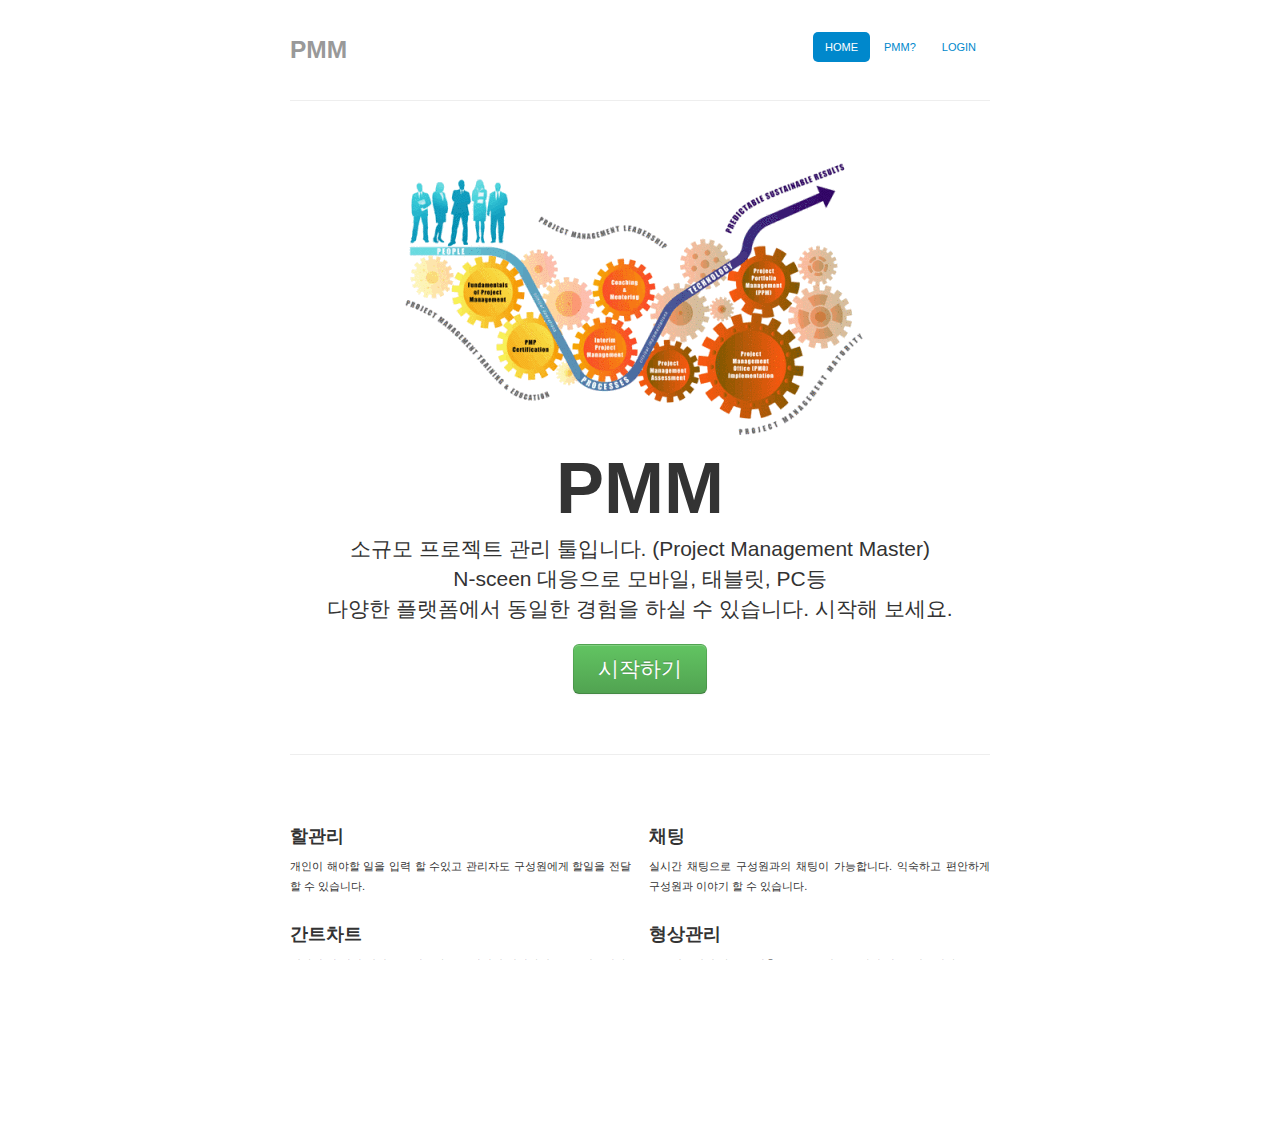
<file: index.html>
<!doctype html>
<html lang="ko">
	<head>
	    <meta charset="UTF-8">
	    <title>PMM :: Project Management Master</title>
	    <meta name="description" content="Nscreen PM tools">
	    <meta name="author" content="DK-PMM">
		<meta name="viewport" content="width=device-width, initial-scale=1.0">
		
		<link href="./jQuery.Gantt-master/css/style.css" rel="stylesheet"/>
		<link href="./jquery.avgrund.js_v1_1/style/style.css" rel="stylesheet"/>
		<link href="./jquery.avgrund.js_v1_1/style/avgrund.css" rel="stylesheet"/>

		<link href="./bootstrap/css/bootstrap.min.css" rel="stylesheet"/>
		<link href="./bootstrap/css/bootstrap-responsive.min.css" rel="stylesheet"/>
		<link href="./css/pmm.css" rel="stylesheet"/>


	</head>
    

    <!-- HTML5 shim, for IE6-8 support of HTML5 elements -->
    <!--[if lt IE 9]>
      <script src="http://html5shim.googlecode.com/svn/trunk/html5.js"></script>
    <![endif]-->
  </head>

  <body>

    <div class="container-narrow">
      <div class="masthead">
        <ul class="nav nav-pills pull-right">
          <li class="active"><a href="#">HOME</a></li>
          <li><a href="pmm.html">PMM?</a></li>
          <li><a id="login" href="login.html">LOGIN</a></li>
        </ul>
        <h3 class="muted">PMM</h3>
      </div>

      <hr>

      <div class="jumbotron">
      	<img src="img/projectmanagement3.gif" alt="프로젝트 홍보사">
        <h1>PMM</h1>
        <p class="lead">
        	소규모 프로젝트 관리 툴입니다. (Project Management Master) <br> 
        	N-sceen 대응으로 모바일, 태블릿, PC등 <br>
        	다양한 플랫폼에서 동일한 경험을 하실 수 있습니다. 시작해 보세요.
        </p>
        <a class="btn btn-large btn-success" href="#">시작하기</a>
      </div>

      <hr>

      <div class="row-fluid marketing">
        <div class="span6">
          <h4>할관리</h4>
          <p>개인이 해야할 일을 입력 할 수있고 관리자도 구성원에게 할일을 전달 할 수 있습니다.</p>

          <h4>간트차트</h4>
          <p>해야할 장,단기 계획들을 간트차트로 한번에 편안하게 볼 수 있습니다.</p>

        </div>

        <div class="span6">
          <h4>채팅</h4>
          <p>실시간 채팅으로 구성원과의 채팅이 가능합니다. 익숙하고 편안하게 구성원과 이야기 할 수 있습니다.</p>

          <h4>형상관리</h4>
          <p>프로젝트에서 나오는 산출들을 효율적으로 관리 할 수 있습니다.</p>
        </div>
      </div>

      <hr>

      <div class="footer">
        <p>&copy; DK-PMM Company 2012</p>
      </div>

    </div> <!-- /container -->

    <!-- Le javascript
    ================================================== -->
    <!-- Placed at the end of the document so the pages load faster -->
	<script src="./js/jquery-1.8.2.min.js"></script>
	<script src="./bootstrap/js/bootstrap.min.js"></script>
	<script src="./jQuery.Gantt-master/js/jquery.fn.gantt.min.js"></script>
	<script src="./jquery.avgrund.js_v1_1/js/jquery.avgrund.js"></script>
	<script src="./js/pmm.js"></script>
  </body>
</html>
</file>
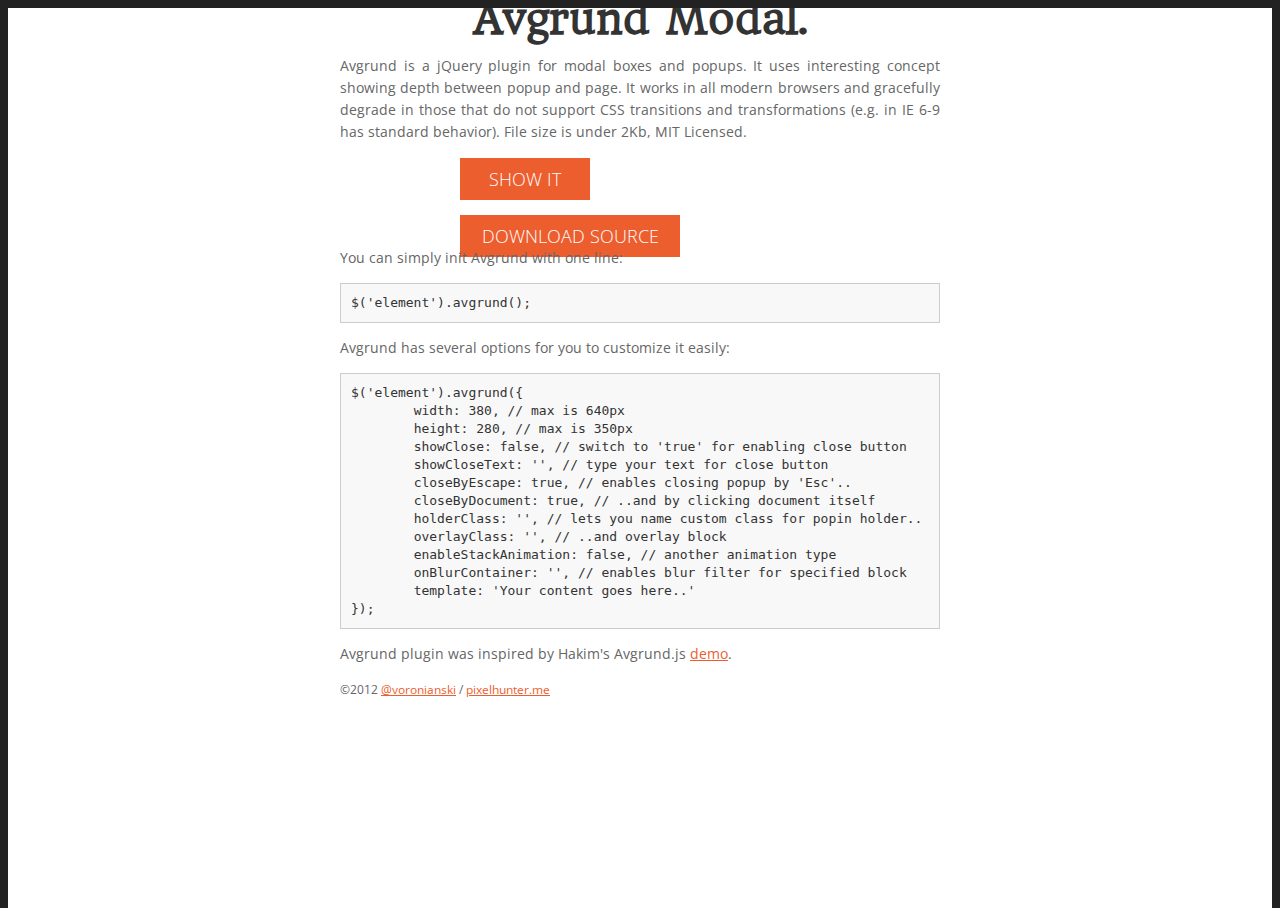
<file: jquery.avgrund.js_v1_1/index.html>
<!doctype html>
<html>
<head>
	<meta charset="utf-8">
	<meta name="author" content="Dmitri Voronianski">
	<title>jQuery plugin for Avgrund concept popin</title>
	<link href='http://fonts.googleapis.com/css?family=Headland+One|Open+Sans:400,300&subset=latin,cyrillic' rel='stylesheet' type='text/css'>
	<link rel="stylesheet" href="http://labs.voronianski.com/media/style/reset.css">
	<link rel="stylesheet" href="./style/style.css">
	<link rel="stylesheet" href="./style/avgrund.css">

	<!--[if lt IE 9]>
		<script src="//html5shim.googlecode.com/svn/trunk/html5.js"></script>
	<![endif]-->
</head>
<body>
	<div class="container">
		<h1>Avgrund Modal.</h1>
		<p>Avgrund is a jQuery plugin for modal boxes and popups. It uses interesting concept showing depth between popup and page. It works in all modern browsers and gracefully degrade in those that do not support CSS transitions and transformations (e.g. in IE 6-9 has standard behavior). File size is under 2Kb, MIT Licensed.</p>

		<div class="buttons">
			<a href="#" id="show" class="button left">Show it</a>
			<a href="/jquery.avgrund.js_v1_0.zip" class="button download left">Download source</a>
		</div>
		
		<p class="clear">You can simply init Avgrund with one line:</p>
		<pre>$('element').avgrund();</pre>

		<p>Avgrund has several options for you to customize it easily:</p>
		<pre>$('element').avgrund({			
	width: 380, // max is 640px
	height: 280, // max is 350px
	showClose: false, // switch to 'true' for enabling close button 
	showCloseText: '', // type your text for close button
	closeByEscape: true, // enables closing popup by 'Esc'..
	closeByDocument: true, // ..and by clicking document itself
	holderClass: '', // lets you name custom class for popin holder..
	overlayClass: '', // ..and overlay block
	enableStackAnimation: false, // another animation type
	onBlurContainer: '', // enables blur filter for specified block 
	template: 'Your content goes here..'
});</pre>
		<p>Avgrund plugin was inspired by Hakim's Avgrund.js <a href="https://github.com/hakimel/avgrund/" target="_blank">demo</a>.</p>

		<div class="socials">
			<div class="right">
				<span>&copy;2012</span>
				<a href="http://twitter.com/voronianski/" target="blank">@voronianski</a> /
				<a href="http://pixelhunter.me/" target="blank">pixelhunter.me</a> 
			</div>
		</div>
	</div>

	<script src="https://ajax.googleapis.com/ajax/libs/jquery/1.7.2/jquery.min.js"></script>
	<script src="./js/jquery.avgrund.js"></script>
	<script>
	$(function() {
		$('#show').avgrund({
			height: 200,
			holderClass: 'custom',
			showClose: true,
			showCloseText: 'Close',
			enableStackAnimation: true,
			onBlurContainer: '.container',
			template: '<p>So implement your design and place content here! If you want to close modal, please hit "Esc", somewhere on the screen or use special button. Enjoy!</p>' +
			'<div>' +
			'<a href="http://github.com/voronianski/jquery.avgrund.js" target="_blank" class="github">Avgrund on Github</a>' +
			'<a href="http://twitter.com/voronianski" target="_blank" class="twitter">Twitter</a>' +
			'<a href="http://dribbble.com/voronianski" target="_blank" class="dribble">Dribbble</a>' +				
			'</div>'
		});
	});
	</script>
</body>
</html>
</file>
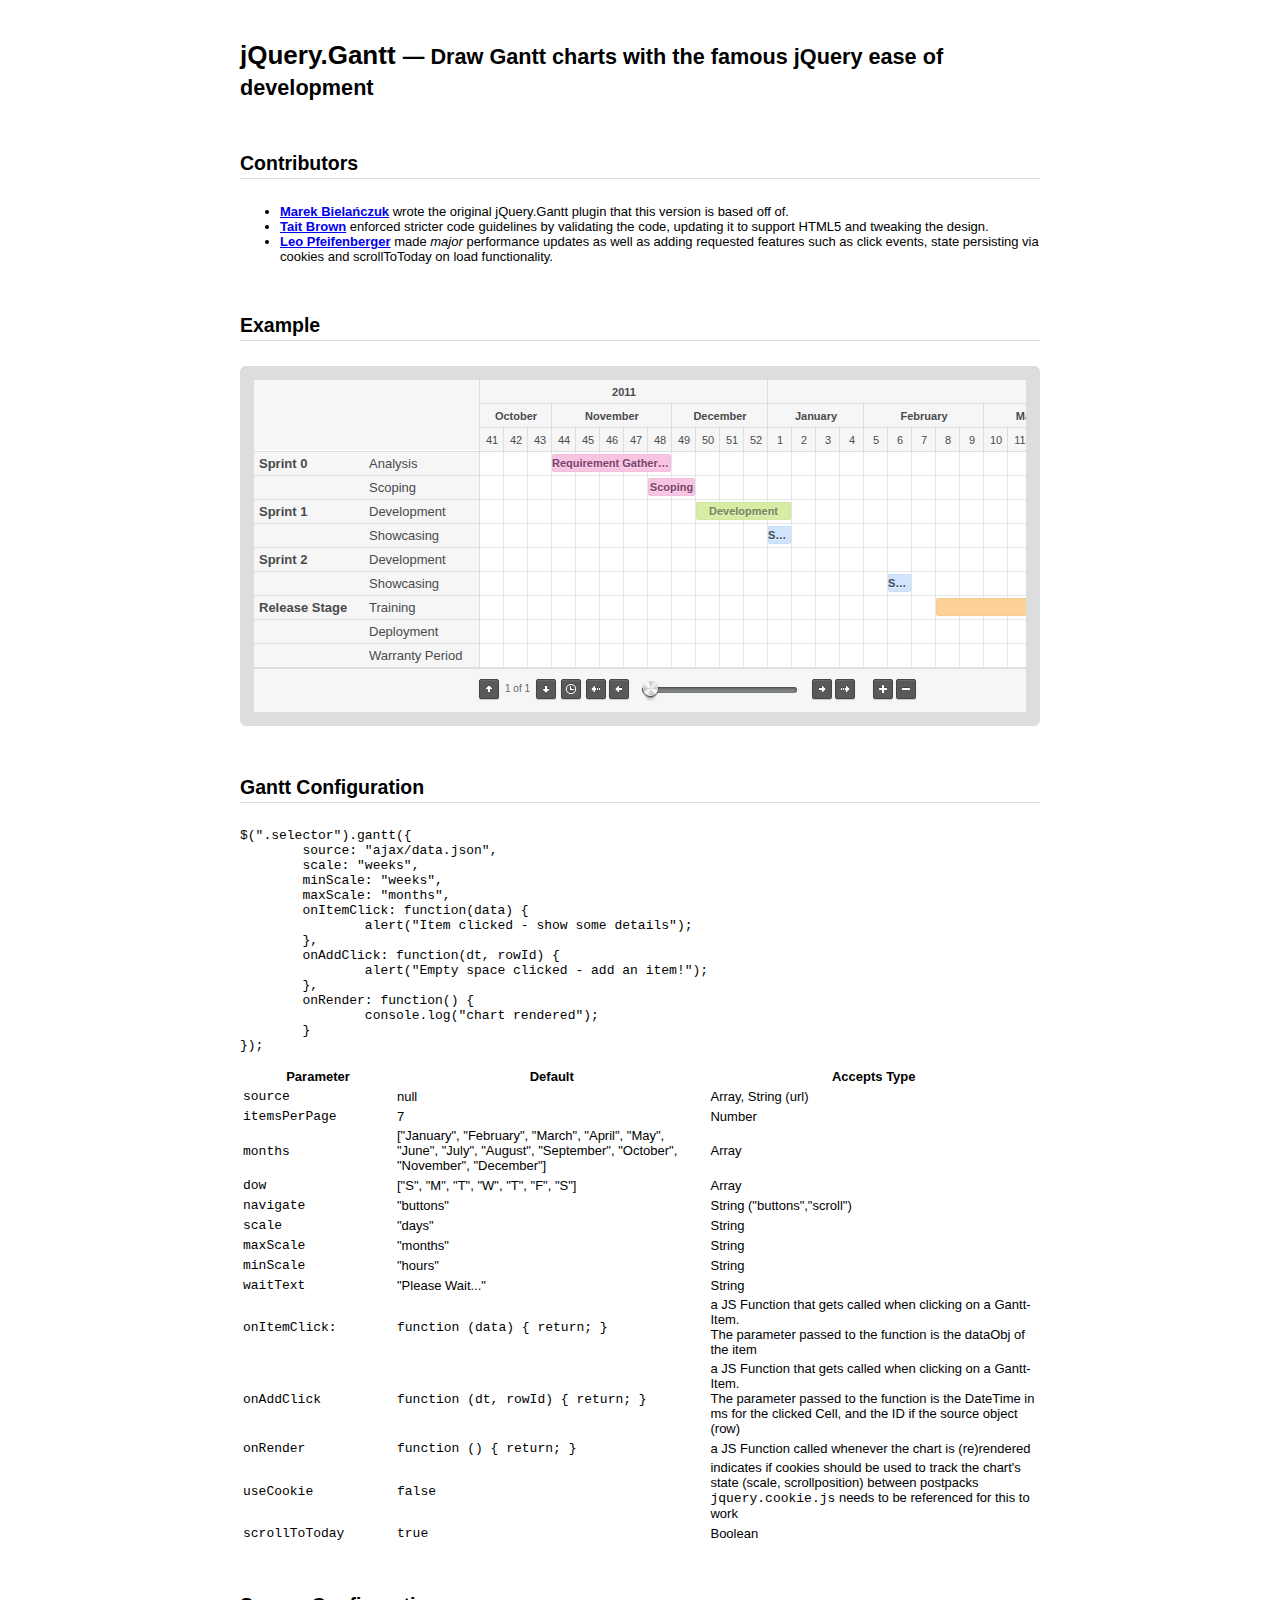
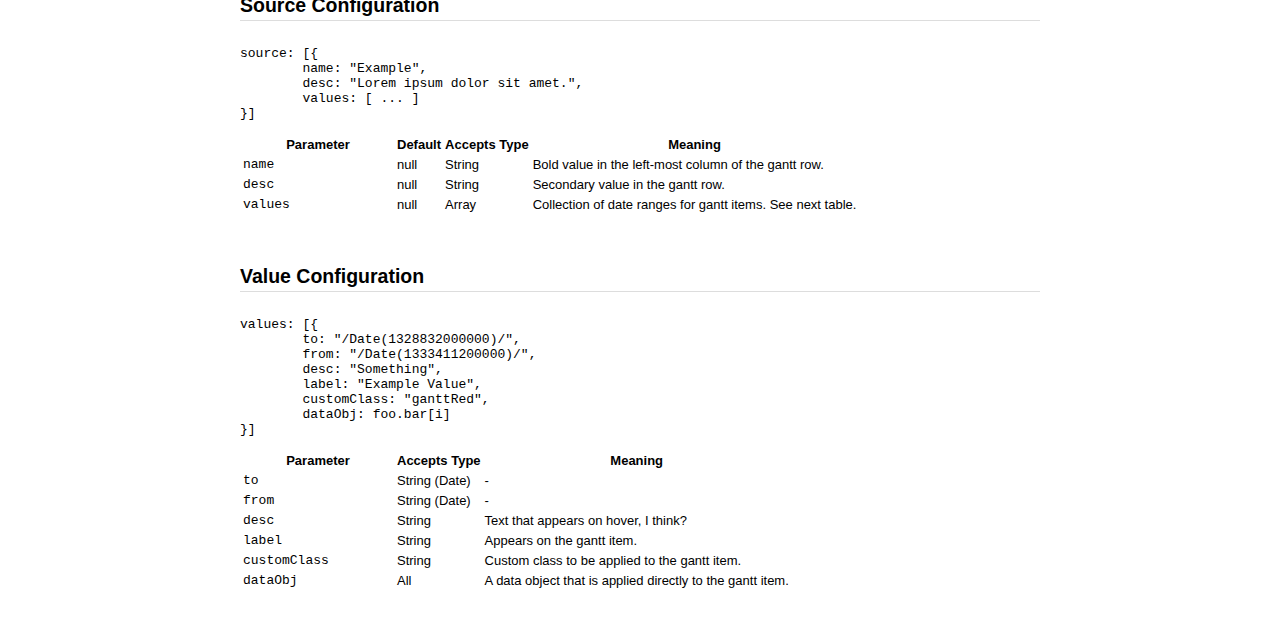
<file: jQuery.Gantt-master/index.html>
﻿<!doctype html>
<html lang="en-au">
    <head>
        <title>jQuery.Gantt</title>
		<meta charset="utf-8">
		<meta http-equiv="X-UA-Compatible" content="IE=Edge;chrome=1" >
        <link rel="stylesheet" href="css/style.css" />
        <link rel="stylesheet" href="http://twitter.github.com/bootstrap/assets/css/bootstrap.css" />
        <link rel="stylesheet" href="http://taitems.github.com/UX-Lab/core/css/prettify.css" />
		<style type="text/css">
			body {
				font-family: Helvetica, Arial, sans-serif;
				font-size: 13px;
				padding: 0 0 50px 0;
			}
			.contain {
				width: 800px;
				margin: 0 auto;
			}
			h1 {
				margin: 40px 0 20px 0;
			}
			h2 {
				font-size: 1.5em;
				padding-bottom: 3px;
				border-bottom: 1px solid #DDD;
				margin-top: 50px;
				margin-bottom: 25px;
			}
			table th:first-child {
				width: 150px;
			}
		</style>
    </head>
    <body>

		<div class="contain">

			<h1>
				jQuery.Gantt
				<small>&mdash; Draw Gantt charts with the famous jQuery ease of development</small>
			</h1>

			<h2>Contributors</h2>
			<ul>
				<li>
					<strong><a href="http://mbielanczuk.com/" target="_blank">Marek Bielańczuk</a></strong> wrote the original jQuery.Gantt plugin that this version is based off of.
				</li>
				<li>
					<strong><a href="http://taitbrown.com/" target="_blank">Tait Brown</a></strong> enforced stricter code guidelines by validating the code, updating it to support HTML5 and tweaking the design.
				</li>
				<li>
					<strong><a href="mailto:leo.pfeifenberger@googlemail.com" target="_blank">Leo Pfeifenberger</a></strong> made <em>major</em> performance updates as well as adding requested features such as click events, state persisting via cookies and scrollToToday on load functionality.
				</li>
			</ul>

	    	<h2>
	    		Example
	    	</h2>
				
			<div class="gantt"></div>



			<h2>
				Gantt Configuration
			</h2>


<pre class="prettyprint">
$(".selector").gantt({
	source: "ajax/data.json",
	scale: "weeks",
	minScale: "weeks",
	maxScale: "months",
	onItemClick: function(data) {
		alert("Item clicked - show some details");
	},
	onAddClick: function(dt, rowId) {
		alert("Empty space clicked - add an item!");
	},
	onRender: function() {
		console.log("chart rendered");
	}
});
</pre>

			<table class="table table-striped">
				<thead>
					<tr>
						<th>
							Parameter
						</th>
						<th>
							Default
						</th>
						<th>
							Accepts Type
						</th>
					</tr>
				</thead>
				<tbody>
					<tr>
						<td>
							<code>source</code>
						</td>
						<td>
							null
						</td>
						<td>
							Array, String (url)
						</td>
					</tr>
					<tr>
						<td>
							<code>itemsPerPage</code>
						</td>
						<td>
							7
						</td>
						<td>
							Number
						</td>
					</tr>
					<tr>
						<td>
							<code>months</code>
						</td>
						<td>
							["January", "February", "March", "April", "May", "June", "July", "August", "September", "October", "November", "December"]
						</td>
						<td>
							Array
						</td>
					</tr>
					<tr>
						<td>
							<code>dow</code>
						</td>
						<td>
							["S", "M", "T", "W", "T", "F", "S"]
						</td>
						<td>
							Array
						</td>
					</tr>
					<tr>
						<td>
							<code>navigate</code>
						</td>
						<td>
							"buttons"
						</td>
						<td>
							String ("buttons","scroll")
						</td>
					</tr>
					<tr>
						<td>
							<code>scale</code>
						</td>
						<td>
							"days"
						</td>
						<td>
							String
						</td>
					</tr>
					<tr>
						<td>
							<code>maxScale</code>
						</td>
						<td>
							"months"
						</td>
						<td>
							String
						</td>
					</tr>
					<tr>
						<td>
							<code>minScale</code>
						</td>
						<td>
							"hours"
						</td>
						<td>
							String
						</td>
					</tr>
					<tr>
						<td>
							<code>waitText</code>
						</td>
						<td>
							"Please Wait..."
						</td>
						<td>
							String
						</td>
					</tr>
					<tr>
						<td>
						    <code>onItemClick: </code>
                            </td>
						<td>
							<code>function (data) { return; }</code></td>
						<td>
						    a JS Function that gets called when clicking on a Gantt-Item. <br />The parameter passed to the function is the dataObj of the item</td>
					</tr>
				    <tr>
				        <td>
				            <code>onAddClick</code></td>
				        <td>
				            <code>function (dt, rowId) { return; }</code></td>
				        <td>
				            a JS Function that gets called when clicking on a Gantt-Item. <br />The parameter passed to the function is the DateTime in ms for the clicked Cell, and the ID if the source object (row)</td>
				    </tr>
				    <tr>
				        <td>
				            <code>onRender</code></td>
				        <td>
				            <code>function () { return; }</code></td>
				        <td>
				            a JS Function called whenever the chart is (re)rendered</td>
				    </tr>
                    <tr>
						<td>
							<code>useCookie</code></td>
						<td>
							<code>false</code></td>
						<td>
						    indicates if cookies should be used to track the chart's state (scale, scrollposition) between postpacks<br />
						    <code>jquery.cookie.js</code> needs to be referenced for this to work</td>
					</tr>
					<tr>
						<td>
							<code>scrollToToday</code></td>
						<td>
							<code>true</code></td>
						<td>
						    Boolean</td>
					</tr>
				</tbody>
			</table>




			<h2>
				Source Configuration
			</h2>

<pre class="prettyprint">
source: [{
	name: "Example",
	desc: "Lorem ipsum dolor sit amet.",
	values: [ ... ]
}]
</pre>

			<table class="table table-striped">
				<thead>
					<tr>
						<th>
							Parameter
						</th>
						<th>
							Default
						</th>
						<th>
							Accepts Type
						</th>
						<th>
							Meaning
						</th>
					</tr>
				</thead>
				<tbody>
					<tr>
						<td>
							<code>name</code>
						</td>
						<td>
							null
						</td>
						<td>
							String
						</td>
						<td>
							Bold value in the left-most column of the gantt row.
						</td>
					</tr>
					<tr>
						<td>
							<code>desc</code>
						</td>
						<td>
							null
						</td>
						<td>
							String
						</td>
						<td>
							Secondary value in the gantt row.
						</td>
					</tr>
					<tr>
						<td>
							<code>values</code>
						</td>
						<td>
							null
						</td>
						<td>
							Array
						</td>
						<td>
							Collection of date ranges for gantt items. See next table.
						</td>
					</tr>
				</tbody>
			</table>


			<h2>
				Value Configuration
			</h2>

<pre class="prettyprint">
values: [{
	to: "/Date(1328832000000)/",
	from: "/Date(1333411200000)/",
	desc: "Something",
	label: "Example Value",
	customClass: "ganttRed",
	dataObj: foo.bar[i]
}]
</pre>

			<table class="table table-striped">
				<thead>
					<tr>
						<th>
							Parameter
						</th>
						<th>
							Accepts Type
						</th>
						<th>
							Meaning
						</th>
					</tr>
				</thead>
				<tbody>
					<tr>
						<td>
							<code>to</code>
						</td>
						<td>
							String (Date)
						</td>
						<td>
							-
						</td>
					</tr>
					<tr>
						<td>
							<code>from</code>
						</td>
						<td>
							String (Date)
						</td>
						<td>
							-
						</td>
					</tr>
					<tr>
						<td>
							<code>desc</code>
						</td>
						<td>
							String
						</td>
						<td>
							Text that appears on hover, I think?
						</td>
					</tr>
					<tr>
						<td>
							<code>label</code>
						</td>
						<td>
							String
						</td>
						<td>
							Appears on the gantt item.
						</td>
					</tr>
					<tr>
						<td>
							<code>customClass</code>
						</td>
						<td>
							String
						</td>
						<td>
							Custom class to be applied to the gantt item.
						</td>
					</tr>
					<tr>
						<td>
							<code>dataObj</code>
						</td>
						<td>
							All
						</td>
						<td>
							A data object that is applied directly to the gantt item.
						</td>
					</tr>
				</tbody>
			</table>

		</div>

    </body>
	<script src="http://code.jquery.com/jquery-1.7.2.min.js"></script>
	<script src="js/jquery.fn.gantt.js"></script>
	<script src="http://twitter.github.com/bootstrap/assets/js/bootstrap-tooltip.js"></script>
	<script src="http://twitter.github.com/bootstrap/assets/js/bootstrap-popover.js"></script>
	<script src="http://taitems.github.com/UX-Lab/core/js/prettify.js"></script>
    <script>

		$(function() {

			"use strict";

			$(".gantt").gantt({
				source: [{
					name: "Sprint 0",
					desc: "Analysis",
					values: [{
						from: "/Date(1320192000000)/",
						to: "/Date(1322401600000)/",
						label: "Requirement Gathering", 
						customClass: "ganttRed"
					}]
				},{
					name: " ",
					desc: "Scoping",
					values: [{
						from: "/Date(1322611200000)/",
						to: "/Date(1323302400000)/",
						label: "Scoping", 
						customClass: "ganttRed"
					}]
				},{
					name: "Sprint 1",
					desc: "Development",
					values: [{
						from: "/Date(1323802400000)/",
						to: "/Date(1325685200000)/",
						label: "Development", 
						customClass: "ganttGreen"
					}]
				},{
					name: " ",
					desc: "Showcasing",
					values: [{
						from: "/Date(1325685200000)/",
						to: "/Date(1325695200000)/",
						label: "Showcasing", 
						customClass: "ganttBlue"
					}]
				},{
					name: "Sprint 2",
					desc: "Development",
					values: [{
						from: "/Date(1326785200000)/",
						to: "/Date(1325785200000)/",
						label: "Development", 
						customClass: "ganttGreen"
					}]
				},{
					name: " ",
					desc: "Showcasing",
					values: [{
						from: "/Date(1328785200000)/",
						to: "/Date(1328905200000)/",
						label: "Showcasing", 
						customClass: "ganttBlue"
					}]
				},{
					name: "Release Stage",
					desc: "Training",
					values: [{
						from: "/Date(1330011200000)/",
						to: "/Date(1336611200000)/",
						label: "Training", 
						customClass: "ganttOrange"
					}]
				},{
					name: " ",
					desc: "Deployment",
					values: [{
						from: "/Date(1336611200000)/",
						to: "/Date(1338711200000)/",
						label: "Deployment", 
						customClass: "ganttOrange"
					}]
				},{
					name: " ",
					desc: "Warranty Period",
					values: [{
						from: "/Date(1336611200000)/",
						to: "/Date(1349711200000)/",
						label: "Warranty Period", 
						customClass: "ganttOrange"
					}]
				}],
				navigate: "scroll",
				scale: "weeks",
				maxScale: "months",
				minScale: "days",
				itemsPerPage: 10,
				onItemClick: function(data) {
					alert("Item clicked - show some details");
				},
				onAddClick: function(dt, rowId) {
					alert("Empty space clicked - add an item!");
				},
				onRender: function() {
					if (window.console && typeof console.log === "function") {
						console.log("chart rendered");
					}
				}
			});

			$(".gantt").popover({
				selector: ".bar",
				title: "I'm a popover",
				content: "And I'm the content of said popover."
			});

			prettyPrint();

		});

    </script>
</html>
</file>
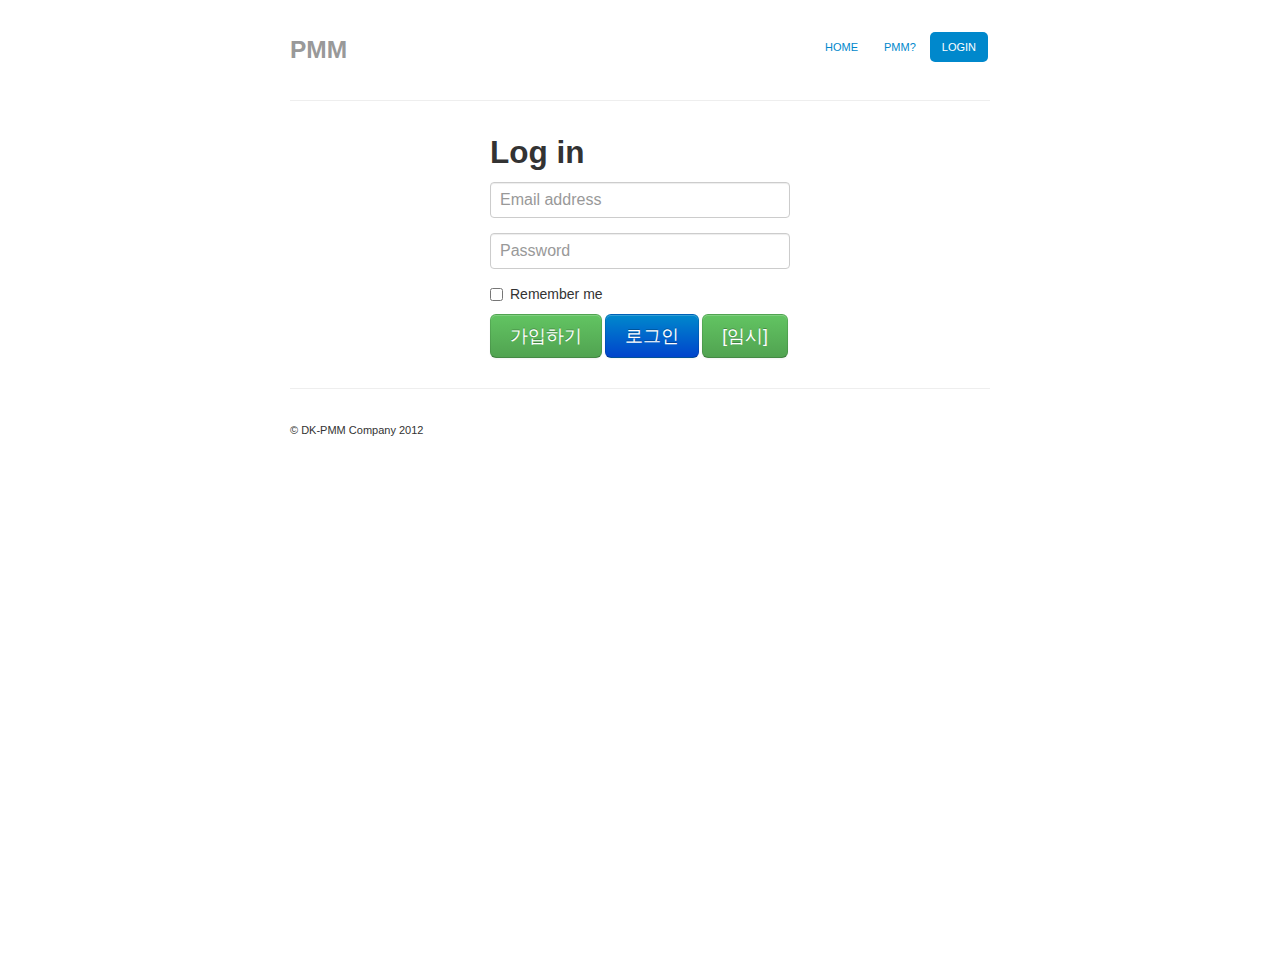
<file: login.html>
<!doctype html>
<html lang="ko">
  <head>
      <meta charset="UTF-8">
      <title>PMM :: Project Management Master</title>
      <meta name="description" content="Nscreen PM tools">
      <meta name="author" content="DK-PMM">
    <meta name="viewport" content="width=device-width, initial-scale=1.0">
    
    <link href="./jQuery.Gantt-master/css/style.css" rel="stylesheet"/>
    <link href="./jquery.avgrund.js_v1_1/style/style.css" rel="stylesheet"/>
    <link href="./jquery.avgrund.js_v1_1/style/avgrund.css" rel="stylesheet"/>

    <link href="./bootstrap/css/bootstrap.min.css" rel="stylesheet"/>
    <link href="./bootstrap/css/bootstrap-responsive.min.css" rel="stylesheet"/>
    <link href="./css/login.css" rel="stylesheet"/>


  </head>


    <!-- HTML5 shim, for IE6-8 support of HTML5 elements -->
    <!--[if lt IE 9]>
      <script src="http://html5shim.googlecode.com/svn/trunk/html5.js"></script>
    <![endif]-->
  </head>

  <body>

    <div class="container-narrow">
      <div class="masthead">
        <ul class="nav nav-pills pull-right">
          <li><a href="index.html">HOME</a></li>
          <li><a href="pmm.html">PMM?</a></li>
          <li class="active"><a href="login.html">LOGIN</a></li>
        </ul>
        <h3 class="muted">PMM</h3>
      </div>

      <hr>

 
      <form class="form-signin">
        <h2 class="form-signin-heading">Log in</h2>
        <input type="text" class="input-block-level" placeholder="Email address">
        <input type="password" class="input-block-level" placeholder="Password">
        <label class="checkbox">
          <input type="checkbox" value="remember-me"> Remember me
        </label>
        
        <a class="btn btn-large btn-success" href="index.html">가입하기</a>
        <button class="btn btn-large btn-primary" type="submit">로그인</button>
        <a class="btn btn-large btn-success" href="main.html">[임시]</a>
      </form>

      <hr>

      <div class="footer">
        <p>&copy; DK-PMM Company 2012</p>
      </div>

    </div> <!-- /container -->

    <!-- Le javascript
    ================================================== -->
    <!-- Placed at the end of the document so the pages load faster -->
  <script src="./js/jquery-1.8.2.min.js"></script>
  <script src="./bootstrap/js/bootstrap.min.js"></script>
  <script src="./jQuery.Gantt-master/js/jquery.fn.gantt.min.js"></script>
  <script src="./jquery.avgrund.js_v1_1/js/jquery.avgrund.js"></script>
  <script src="./js/pmm.js"></script>
  </body>
</html>
</file>
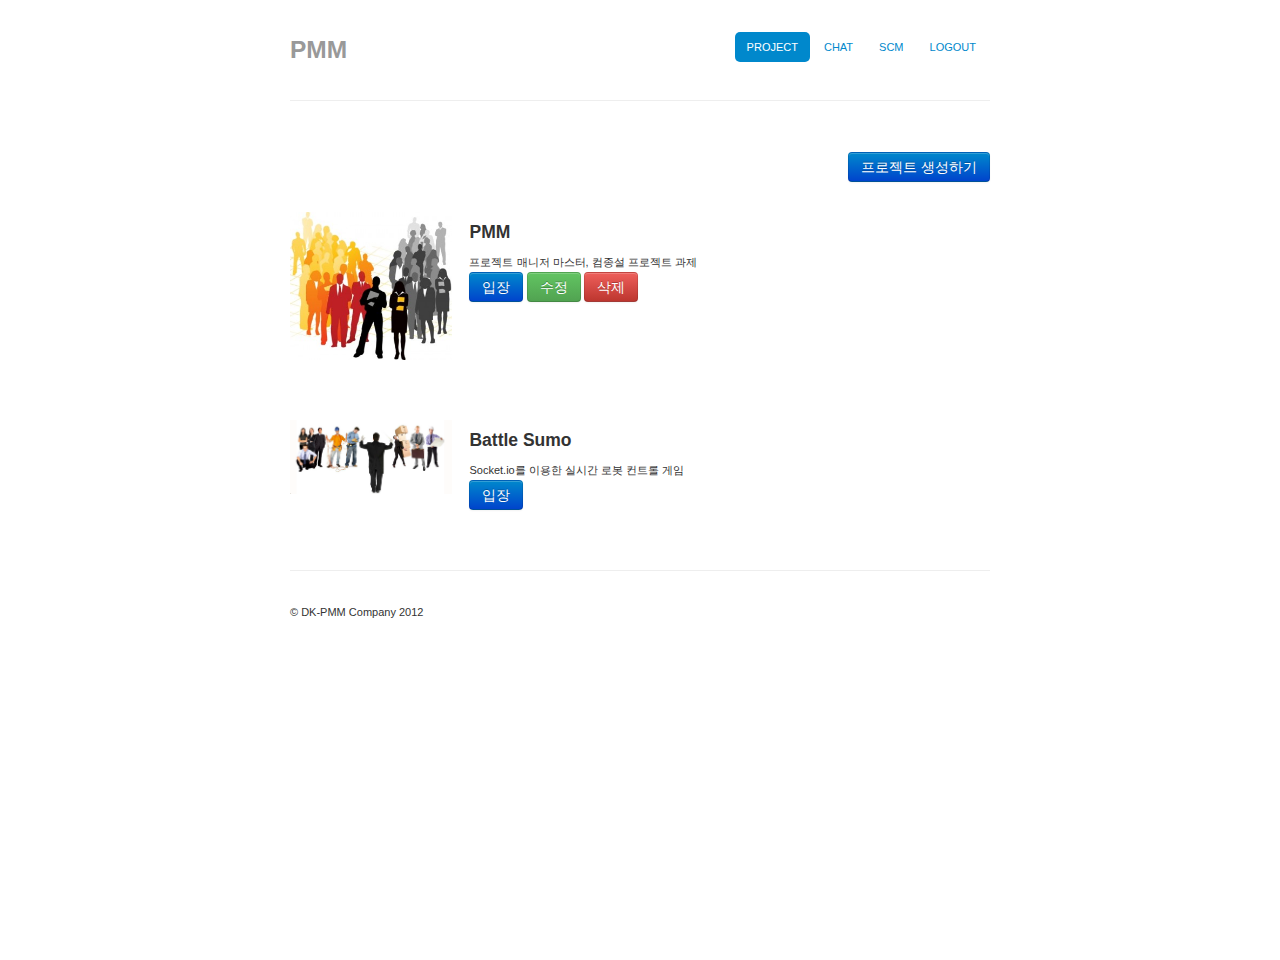
<file: main.html>
<!doctype html>
<html lang="ko">
  <head>
      <meta charset="UTF-8">
      <title>PMM :: Project Management Master</title>
      <meta name="description" content="Nscreen PM tools">
      <meta name="author" content="DK-PMM">
    <meta name="viewport" content="width=device-width, initial-scale=1.0">
    
    <link href="./jQuery.Gantt-master/css/style.css" rel="stylesheet"/>
    <link href="./jquery.avgrund.js_v1_1/style/style.css" rel="stylesheet"/>
    <link href="./jquery.avgrund.js_v1_1/style/avgrund.css" rel="stylesheet"/>

    <link href="./bootstrap/css/bootstrap.min.css" rel="stylesheet"/>
    <link href="./bootstrap/css/bootstrap-responsive.min.css" rel="stylesheet"/>
    <link href="./css/pmm.css" rel="stylesheet"/>


  </head>


    

    <!-- HTML5 shim, for IE6-8 support of HTML5 elements -->
    <!--[if lt IE 9]>
      <script src="http://html5shim.googlecode.com/svn/trunk/html5.js"></script>
    <![endif]-->
  </head>

  <body>

    <div class="container-narrow">
      <div class="masthead">
        <ul class="nav nav-pills pull-right">
          <li class="active"><a href="main.html">PROJECT</a></li>
          <li><a href="chat.html">CHAT</a></li>
          <li><a href="scm.html">SCM</a></li>
          <li><a href="index.html">LOGOUT</a></li>
        </ul>
        <h3 class="muted">PMM</h3>
      </div>

      <hr>
      <br>
      <a href="#" class="btn btn-primary pull-right">프로젝트 생성하기</a>

      
      <div class="row-fluid marketing">
        <div class="span3">
          <img src="./img/project-resources-300x275.jpeg" alt=""> 
        </div>
        <div class="span9">
          <h4>PMM</h4>
          <p>프로젝트 매니저 마스터, 컴종설 프로젝트 과제</p>

          <a href="project.html" class="btn btn-primary">입장</a>
          <a href="#" class="btn btn-success">수정</a>
          <a href="#" class="btn btn-danger btn_del_project">삭제</a>
        </div>
      </div>

      <div class="row-fluid marketing">
        <div class="span3">
          <img src="./img/oc.png" alt=""> 
        </div>
        <div class="span9">
          <h4>Battle Sumo</h4>
          <p>Socket.io를 이용한 실시간 로봇 컨트롤 게임</p>
          
          <a href="#" class="btn btn-primary">입장</a>
        </div>
      </div>

      <hr>

      <div class="footer">
        <p>&copy; DK-PMM Company 2012</p>
      </div>

    </div> <!-- /container -->

    <!-- Le javascript
    ================================================== -->
    <!-- Placed at the end of the document so the pages load faster -->
  <script src="./js/jquery-1.8.2.min.js"></script>
  <script src="./bootstrap/js/bootstrap.min.js"></script>
  <script src="./jQuery.Gantt-master/js/jquery.fn.gantt.min.js"></script>
  <script src="./jquery.avgrund.js_v1_1/js/jquery.avgrund.js"></script>
  <script src="./js/main.js"></script>
  </body>
</html>
</file>
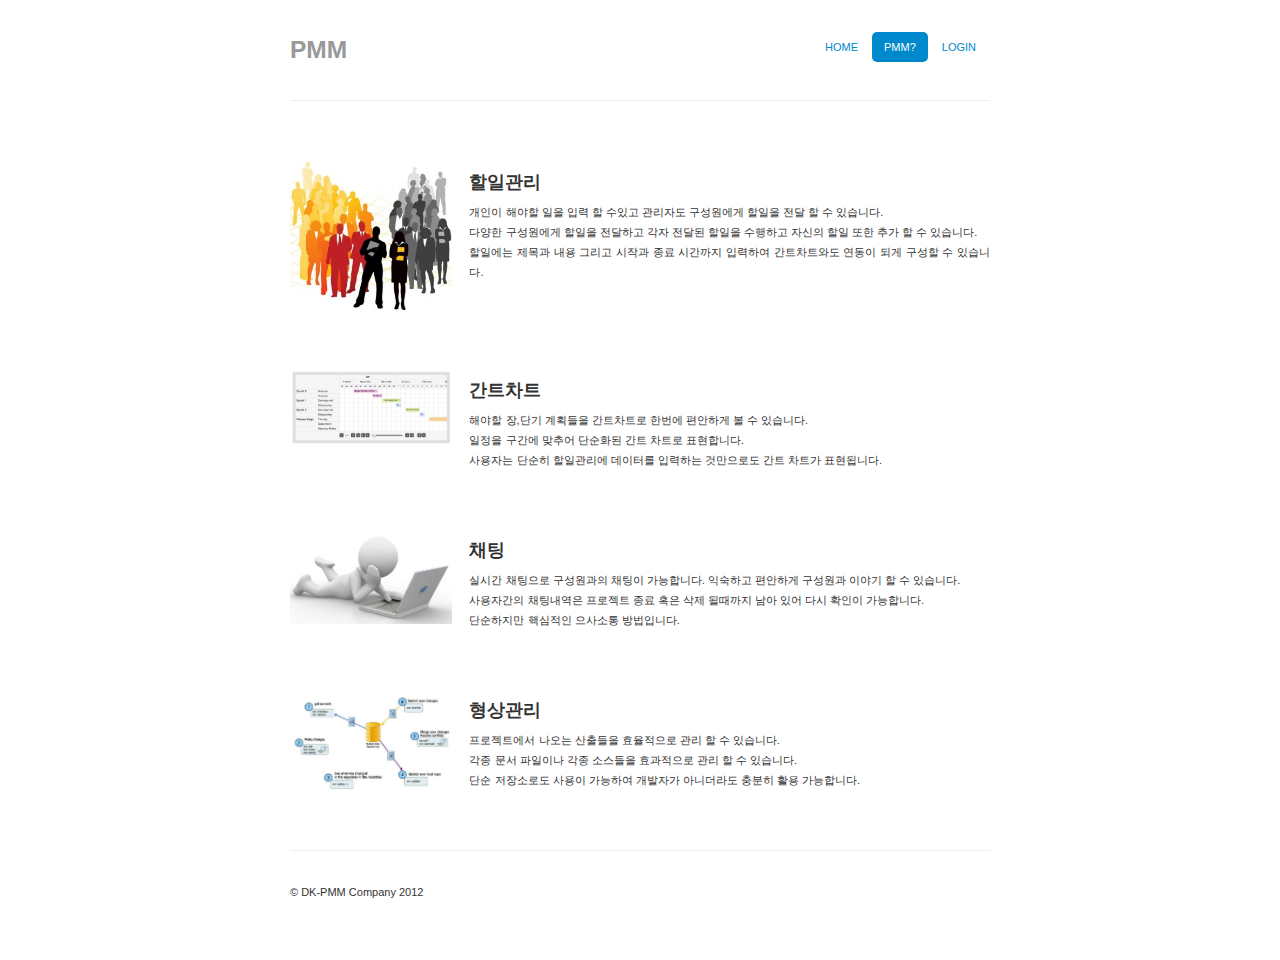
<file: pmm.html>
<!doctype html>
<html lang="ko">
<head>
    <meta charset="UTF-8">
    <title>PMM :: Project Management Master</title>
    <meta name="description" content="Nscreen PM tools">
    <meta name="author" content="DK-PMM">
  <meta name="viewport" content="width=device-width, initial-scale=1.0">
  
  <link href="./jQuery.Gantt-master/css/style.css" rel="stylesheet"/>
  <link href="./jquery.avgrund.js_v1_1/style/style.css" rel="stylesheet"/>
  <link href="./jquery.avgrund.js_v1_1/style/avgrund.css" rel="stylesheet"/>

  <link href="./bootstrap/css/bootstrap.min.css" rel="stylesheet"/>
  <link href="./bootstrap/css/bootstrap-responsive.min.css" rel="stylesheet"/>
  <link href="./css/pmm.css" rel="stylesheet"/>


</head>


  

  <!-- HTML5 shim, for IE6-8 support of HTML5 elements -->
  <!--[if lt IE 9]>
    <script src="http://html5shim.googlecode.com/svn/trunk/html5.js"></script>
  <![endif]-->
</head>

<body>

  <div class="container-narrow">
    <div class="masthead">
      <ul class="nav nav-pills pull-right">
        <li><a href="index.html">HOME</a></li>
        <li class="active"><a href="pmm.html">PMM?</a></li>
        <li><a id="login" href="login.html">LOGIN</a></li>
      </ul>
      <h3 class="muted">PMM</h3>
    </div>

    <hr>

    <div class="row-fluid marketing">
      <div class="span3">
        <img src="./img/project-resources-300x275.jpeg" alt=""> 
      </div>
      <div class="span9">
        <h4>할일관리</h4>
        <p>개인이 해야할 일을 입력 할 수있고 관리자도 구성원에게 할일을 전달 할 수 있습니다.</p>  
        <p>다양한 구성원에게 할일을 전달하고 각자 전달된 할일을 수행하고 자신의 할일 또한 추가 할 수 있습니다.</p>
        <p>할일에는 제목과 내용 그리고 시작과 종료 시간까지 입력하여 간트차트와도 연동이 되게 구성할 수 있습니다.</p>
      </div>
    </div>
    <div class="row-fluid marketing">
      <div class="span3">
        <img src="./img/gant.png" alt=""> 
      </div>
      <div class="span9">
        <h4>간트차트</h4>
        <p>해야할 장,단기 계획들을 간트차트로 한번에 편안하게 볼 수 있습니다.</p>
        <p>일정을 구간에 맞추어 단순화된 간트 차트로 표현합니다.</p>
        <p>사용자는 단순히 할일관리에 데이터를 입력하는 것만으로도 간트 차트가 표현됩니다.</p>
      </div>
    </div>
    <div class="row-fluid marketing">
      <div class="span3">
        <img src="./img/chat.png" alt=""> 
      </div>
      <div class="span9">
        <h4>채팅</h4>
        <p>실시간 채팅으로 구성원과의 채팅이 가능합니다. 익숙하고 편안하게 구성원과 이야기 할 수 있습니다.</p>
        <p>사용자간의 채팅내역은 프로젝트 종료 혹은 삭제 될때까지 남아 있어 다시 확인이 가능합니다.</p>
        <p>단순하지만 핵심적인 으사소통 방법입니다.</p>
      </div>
    </div>
    <div class="row-fluid marketing">
      <div class="span3">
        <img src="./img/svn.png" alt=""> 
      </div>
      <div class="span9">
        <h4>형상관리</h4>
        <p>프로젝트에서 나오는 산출들을 효율적으로 관리 할 수 있습니다.</p>          
        <p>각종 문서 파일이나 각종 소스들을 효과적으로 관리 할 수 있습니다.</p>
        <p>단순 저장소로도 사용이 가능하여 개발자가 아니더라도 충분히 활용 가능합니다.</p>
      </div>
    </div>

    <hr>

    <div class="footer">
      <p>&copy; DK-PMM Company 2012</p>
    </div>

  </div> <!-- /container -->

  <!-- Le javascript
  ================================================== -->
  <!-- Placed at the end of the document so the pages load faster -->
<script src="./js/jquery-1.8.2.min.js"></script>
<script src="./bootstrap/js/bootstrap.min.js"></script>
<script src="./jQuery.Gantt-master/js/jquery.fn.gantt.min.js"></script>
<script src="./jquery.avgrund.js_v1_1/js/jquery.avgrund.js"></script>
<script src="./js/pmm.js"></script>
</body>
</html>
</file>
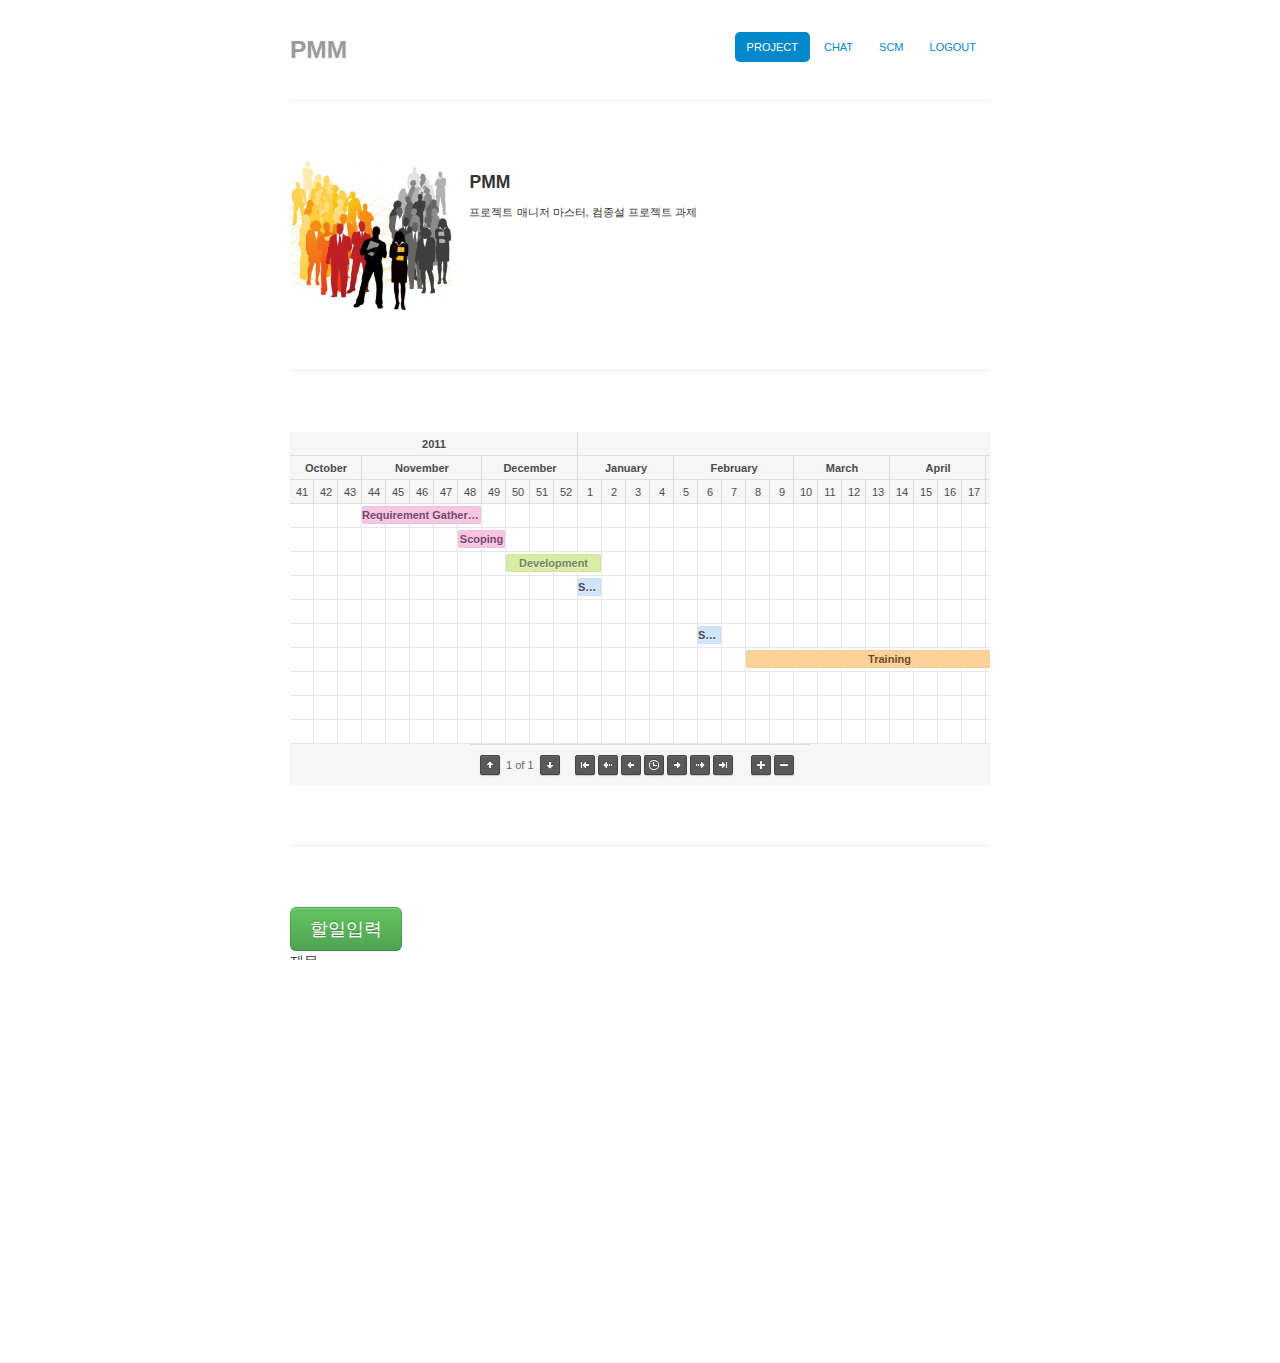
<file: project.html>
<!doctype html>
<html lang="ko">
<head>
  <meta charset="UTF-8">
  <title>PMM :: Project Management Master</title>
  <meta name="description" content="Nscreen PM tools">
  <meta name="author" content="DK-PMM"> 
  <meta name="viewport" content="width=device-width, initial-scale=1.0">
  
  <link href="./jQuery.Gantt-master/css/style.css" rel="stylesheet"/>
  <link href="./jquery.avgrund.js_v1_1/style/style.css" rel="stylesheet"/>
  <link href="./jquery.avgrund.js_v1_1/style/avgrund.css" rel="stylesheet"/>

  <link href="./bootstrap/css/bootstrap.min.css" rel="stylesheet"/>
  <link href="./bootstrap/css/bootstrap-responsive.min.css" rel="stylesheet"/>
  <link href="./css/daterangepicker.css" rel="stylesheet"/>
  <link href="./css/pmm.css" rel="stylesheet"/>


</head>


  

  <!-- HTML5 shim, for IE6-8 support of HTML5 elements -->
  <!--[if lt IE 9]>
    <script src="http://html5shim.googlecode.com/svn/trunk/html5.js"></script>
  <![endif]-->
</head>

<body>

  <div class="container-narrow">
      <div class="masthead">
        <ul class="nav nav-pills pull-right">
          <li class="active"><a href="main.html">PROJECT</a></li>
          <li><a href="chat.html">CHAT</a></li>
          <li><a href="scm.html">SCM</a></li>
          <li><a href="index.html">LOGOUT</a></li>
        </ul>
        <h3 class="muted">PMM</h3>
      </div>
    <hr>

    <div class="row-fluid marketing">
      <div class="span3">
        <img src="./img/project-resources-300x275.jpeg" alt=""> 
      </div>
      <div class="span9">
        <h4>PMM</h4>
        <p>프로젝트 매니저 마스터, 컴종설 프로젝트 과제</p>  
      </div>
    </div>

    <hr>
    <div class="row-fluid marketing">
      <div class="gant"></div>
    </div>

    <hr>

    <div class="row-fluid marketing">

      <div class="todo">
        <div class="thead">
          <div class="btn_todo_input">
            <a class="btn btn-large btn-success" href="#">할일입력</a>
          </div>
          <div class="form_todo">
            <div class="form_subject">
              <label>제목</label>
              <input type="text"/>
            </div>
            <div class="form_time">
              <label>기간</label>
              <p class="time_front"></p>
              <input type="text" name="daterange"/>
            </div>
            <div class="form_color">
              <label>중요도</label>
              <input type="radio" name="color"></input>
			  <input type="radio" name="color"></input>
              <input type="radio" name="color"></input>
              <input type="radio" name="color"></input>
              <input type="radio" name="color"></input>
            </div>
            <div class="form_subject">
              <label>설명</label>
              <textarea></textarea>
            </div>
          </div>
        </div>
        <div class="tbody">
          
        </div>
        <div class="tfoot">
          
        </div>
      </div>
    </div>



    <hr>

    <div class="footer">
      <p>&copy; DK-PMM Company 2012</p>
    </div>

  </div> <!-- /container -->

  <!-- Le javascript
  ================================================== -->
  <!-- Placed at the end of the document so the pages load faster -->
<script src="./js/jquery-1.8.2.min.js"></script>
<script src="./bootstrap/js/bootstrap.min.js"></script>
<script src="./jQuery.Gantt-master/js/jquery.fn.gantt.min.js"></script>
<script src="./jquery.avgrund.js_v1_1/js/jquery.avgrund.js"></script>
<script src="./js/date.js"></script>
<script src="./js/daterangepicker.js"></script>
<script src="./js/project.js"></script>
</body>
</html>
</file>
<file: jQuery.Gantt-master/css/style.css>
.gantt, .gantt2 {
    width: 100%;
    margin: 20px auto;
    border: 14px solid #ddd;
        -webkit-border-radius: 6px;
        -moz-border-radius: 6px;
        border-radius: 6px;
            -webkit-box-sizing: border-box;
            -moz-box-sizing: border-box;
            box-sizing: border-box;
}

.gantt:after {
    content: ".";
    visibility: hidden;
    display: block;
    height: 0;
    clear: both;
}

.fn-gantt {
    width: 100%;
}

.fn-gantt .fn-content {
    overflow: hidden;
    position: relative;
    width: 100%;
}




/* === LEFT PANEL === */

.fn-gantt .leftPanel {
    float: left;
    width: 225px;
    overflow: hidden;
    border-right: 1px solid #DDD;
    position: relative;
    z-index: 20;
}

.fn-gantt .row {
    float: left;
    height: 24px;
    line-height: 24px;
    margin-left: -24px;
}

.fn-gantt .leftPanel .fn-label {
    display: inline-block;
    margin: 0 0 0 5px;
    color: #484A4D;
    width: 110px;
    white-space: nowrap;
    text-overflow: ellipsis;
    overflow: hidden;
}

.fn-gantt .leftPanel .row0 {
    border-top: 1px solid #DDD;
}
.fn-gantt .leftPanel .name, .fn-gantt .leftPanel .desc {
    float: left;
    height: 23px;
    margin: 0;
    border-bottom: 1px solid #DDD;
    background-color: #f6f6f6;
}

.fn-gantt .leftPanel .name {
    width: 110px;
    font-weight: bold;
}

.fn-gantt .leftPanel .desc {
    width: 115px;
}

.fn-gantt .leftPanel .fn-wide, .fn-gantt .leftPanel .fn-wide .fn-label {
    width: 225px;
}

.fn-gantt .spacer {
    margin: -2px 0 1px 0;
    border-bottom: none;
    background-color: #f6f6f6;
}




/* === RIGHT PANEL === */

.fn-gantt .rightPanel {
    overflow: hidden;
}

.fn-gantt .dataPanel {
    margin-left: 0px;
    border-right: 1px solid #DDD;
    background-image: url(../img/grid.png);
    background-repeat: repeat;
    background-position: 24px 24px;
}
.fn-gantt .day, .fn-gantt .date {
    overflow: visible;
    width: 24px;
    line-height: 24px;
    text-align: center;
    border-left: 1px solid #DDD;
    border-bottom: 1px solid #DDD;
    margin: -1px 0 0 -1px;
    font-size: 11px;
    color: #484a4d;
    text-shadow: 0 1px 0 rgba(255,255,255,0.75);
    text-align: center;
}

.fn-gantt .holiday {
    background-color: #ffd263;
    height: 23px;
    margin: 0 0 -1px -1px;
}

.fn-gantt .today {
    background-color: #fff8da;
    height: 23px;
    margin: 0 0 -1px -1px;
    font-weight: bold;
    text-align: center;
}

.fn-gantt .sa, .fn-gantt .sn, .fn-gantt .wd {
    height: 23px;
    margin: 0 0 0 -1px;
    text-align: center;
}

.fn-gantt .sa, .fn-gantt .sn {
    color: #939496;
    background-color: #f5f5f5;
    text-align: center;
}

.fn-gantt .wd {
    background-color: #f6f6f6;
    text-align: center;
}

.fn-gantt .rightPanel .month, .fn-gantt .rightPanel .year {
    float: left;
    overflow: hidden;
    border-left: 1px solid #DDD;
    border-bottom: 1px solid #DDD;
    height: 23px;
    margin: 0 0 0 -1px;
    background-color: #f6f6f6;
    font-weight: bold;
    font-size: 11px;
    color: #484a4d;
    text-shadow: 0 1px 0 rgba(255,255,255,0.75);
    text-align: center;
}

.fn-gantt-hint {
    border: 5px solid #edc332;
    background-color: #fff5d4;
    padding: 10px;
    position: absolute;
    display: none;
    z-index: 11;
        -webkit-border-radius: 4px;
        -moz-border-radius: 4px;
        border-radius: 4px;
}

.fn-gantt .bar {
    background-color: #D0E4FD;
    height: 18px;
    margin: 4px 3px 3px 3px;
    position: absolute;
    z-index: 10;
    text-align: center;
        -webkit-box-shadow: 0 0 1px rgba(0,0,0,0.25) inset;
        -moz-box-shadow: 0 0 1px rgba(0,0,0,0.25) inset;
        box-shadow: 0 0 1px rgba(0,0,0,0.25) inset;
            -webkit-border-radius: 3px;
            -moz-border-radius: 3px;
            border-radius: 3px;
}

.fn-gantt .bar .fn-label {
    line-height: 18px;
    font-weight: bold;
    white-space: nowrap;
    width: 100%;
    text-overflow: ellipsis;
    overflow: hidden;
    text-shadow: 0 1px 0 rgba(255,255,255,0.4);
    color: #414B57 !important;
    text-align: center;
    font-size: 11px;
}

.fn-gantt .ganttRed {
    background-color: #F9C4E1;
}
.fn-gantt .ganttRed .fn-label {
    color: #78436D !important;
}

.fn-gantt .ganttGreen {
    background-color: #D8EDA3;
}
.fn-gantt .ganttGreen .fn-label {
    color: #778461 !important;
}

.fn-gantt .ganttOrange {
    background-color: #FCD29A;
}
.fn-gantt .ganttOrange .fn-label {
    color: #714715 !important;
}


/* === BOTTOM NAVIGATION === */

.fn-gantt .bottom {
    clear: both;
    background-color: #f6f6f6;
    width: 100%;
}
.fn-gantt .navigate {
    border-top: 1px solid #DDD;
    padding: 10px 0 10px 225px;
}

.fn-gantt .navigate .nav-slider {
    height: 20px;
    display: inline-block;
}

.fn-gantt .navigate .nav-slider-left, .fn-gantt .navigate .nav-slider-right {
    text-align: center;
    height: 20px;
    display: inline-block;
}

.fn-gantt .navigate .nav-slider-left {
    float: left;
}

.fn-gantt .navigate .nav-slider-right {
    float: right;
}

.fn-gantt .navigate .nav-slider-content {
    text-align: left;
    width: 160px;
    height: 20px;
    display: inline-block;
    margin: 0 10px;
}

.fn-gantt .navigate .nav-slider-bar, .fn-gantt .navigate .nav-slider-button {
    position: absolute;
    display: block;
}

.fn-gantt .navigate .nav-slider-bar {
    width: 155px;
    height: 6px;
    background-color: #838688;
    margin: 8px 0 0 0;
        -webkit-box-shadow: 0 1px 3px rgba(0,0,0,0.6) inset;
        -moz-box-shadow: 0 1px 3px rgba(0,0,0,0.6) inset;
        box-shadow: 0 1px 3px rgba(0,0,0,0.6) inset;
            -webkit-border-radius: 3px;
            -moz-border-radius: 3px;
            border-radius: 3px;
}

.fn-gantt .navigate .nav-slider-button {
    width: 17px;
    height: 60px;
    background: url(../img/slider_handle.png) center center no-repeat;
    left: 0px;
    top: 0px;
    margin: -26px 0 0 0;
    cursor: pointer;
}

.fn-gantt .navigate .page-number {
    display: inline-block;
    font-size: 10px;
    height: 20px;
}

.fn-gantt .navigate .page-number span {
    color: #666666;
    margin: 0 6px;
    height: 20px;
    line-height: 20px;
    display: inline-block;
}

.fn-gantt .navigate a:link, .fn-gantt .navigate a:visited, .fn-gantt .navigate a:active {
    text-decoration: none;
}

.fn-gantt .nav-link {
    margin: 0 3px 0 0;
    display: inline-block;
    width: 20px;
    height: 20px;
    font-size: 0px;
    background: #595959 url(../img/icon_sprite.png) !important;
    border: 1px solid #454546;
    cursor: pointer;
    vertical-align: top;
        -webkit-border-radius: 2px;
        -moz-border-radius: 2px;
        border-radius: 2px;
            -webkit-box-shadow: 0 1px 0 rgba(255,255,255,0.1) inset, 0 1px 1px rgba(0,0,0,0.2);
            -moz-box-shadow: 0 1px 0 rgba(255,255,255,0.1) inset, 0 1px 1px rgba(0,0,0,0.2);
            box-shadow: 0 1px 0 rgba(255,255,255,0.1) inset, 0 1px 1px rgba(0,0,0,0.2);
                -webkit-box-sizing: border-box;
                -moz-box-sizing: border-box;
                box-sizing: border-box;
}
.fn-gantt .nav-link:active {
    -webkit-box-shadow: 0 1px 1px rgba(0,0,0,0.25) inset, 0 1px 0 #FFF;
    -moz-box-shadow: 0 1px 1px rgba(0,0,0,0.25) inset, 0 1px 0 #FFF;
    box-shadow: 0 1px 1px rgba(0,0,0,0.25) inset, 0 1px 0 #FFF;
}

.fn-gantt .navigate .nav-page-back {
    background-position: 1px 0 !important;
    margin: 0;
}

.fn-gantt .navigate .nav-page-next {
    background-position: 1px -16px !important;
    margin-right: 15px;
}

.fn-gantt .navigate .nav-slider .nav-page-next {
    margin-right: 5px;
}

.fn-gantt .navigate .nav-begin {
    background-position: 1px -112px !important;
}

.fn-gantt .navigate .nav-prev-week {
    background-position: 1px -128px !important;
}

.fn-gantt .navigate .nav-prev-day {
    background-position: 1px -48px !important;
}

.fn-gantt .navigate .nav-next-day {
    background-position: 1px -64px !important;
}

.fn-gantt .navigate .nav-next-week {
    background-position: 1px -160px !important;
}

.fn-gantt .navigate .nav-end {
    background-position: 1px -144px !important;
}

.fn-gantt .navigate .nav-zoomOut {
    background-position: 1px -96px !important;
}

.fn-gantt .navigate .nav-zoomIn {
    background-position: 1px -80px !important;
    margin-left: 15px;
}

.fn-gantt .navigate .nav-now {
    background-position: 1px -32px !important;
}

.fn-gantt .navigate .nav-slider .nav-now {
    margin-right: 5px;
}

.fn-gantt-loader {
    background-image: url(../img/loader_bg.png);
    z-index: 30;
}

.fn-gantt-loader-spinner {
    width: 100px;
    height: 20px;
    position: absolute;
    margin-left: 50%;
    margin-top: 50%;
    text-align: center;
}
.fn-gantt-loader-spinner span {
    color: #fff;
    font-size: 12px;
    font-weight: bold;
}

.row:after {
    clear: both;
}
</file>
<file: jquery.avgrund.js_v1_1/style/style.css>
body {
	background: #FFF;
	color: #666;
	font: 14px/22px 'Open Sans', Arial, sans-serif;
	text-align: justify;	
}

html {
	background: url(http://subtlepatterns.com/patterns/dark_dotted.png) repeat #222;
}

a {
	color: #ED5E2F;
}

a:hover {
	text-decoration: none;
}

h1 {
	color: #333;
	font-family: 'Headland One', Georgia, serif;
	font-size: 40px;
	text-align: center;
	margin: 0 0 25px;
}

pre, code {
	font-family: "Consolas", "Andale Mono WT", "Andale Mono", "Lucida Console", "Lucida Sans Typewriter", "DejaVu Sans Mono", "Bitstream Vera Sans Mono", "Liberation Mono", "Nimbus Mono L", Monaco, "Courier New", Courier, monospace;
	font-size: 13px;
	line-height: 18px;
	border: 1px solid #CCC;
	padding: 10px;
	margin: 10px 0;
	overflow: hidden;
	background: #F8F8F8;
	color: #333;
}

.container {
	width: 600px;
	margin: 0 auto;
	padding: 0;
}

.buttons {
	width: 390px;
	height: 75px;
	margin: 0 auto;
}

.button {
	display: block;
	background: #ED5E2F;
	color: #FFF;
	text-decoration: none;
	width: 110px;
	text-align: center;
	padding: 10px;
	margin: 15px 0 0 15px;
	font-size: 18px;
	text-transform: uppercase;
	font-weight: 300;
}

.download {
	width: 200px;
}

.button:hover {
	background: #74A599;
}

.button:active {
	background: #F6A953;
}

.socials {
	font-size: 12px;
	margin: 10px 0 0;
}

/* Custom styles for popin & close button */
.custom {
	color: #555;
	-webkit-border-radius: 3px;
	-moz-border-radius: 3px;
	border-radius: 3px;
}

.custom p {
	padding: 10px 20px;
	margin: 30px 0 0;
	font-size: 14px;
	font-weight: 300;
	text-align: justify;
}

.avgrund-close {
	display: block;
	text-transform: uppercase;
	color: #555;
	text-decoration: none;
	position: absolute;
	top: 6px;
	right: 10px;
	font-size: 13px;
}

.github, .twitter, .dribble {
	float: left;
	text-align: center;
	font-size: 12px;
	color: white;
	padding: 8px 18px;
	margin: 18px 0 0 20px;
	text-decoration: none;
	-webkit-transition: background 0.3s ease;
	-moz-transition: background 0.3s ease;
	-ms-transition: background 0.3s ease;
	-o-transition: background 0.3s ease;
	transition: background 0.3s ease;
}

.github {
	background: rgba(83, 83, 83, 0.8);
}

.github:hover {
	background: rgba(83, 83, 83, 1);
}

.twitter {
	background: rgba(71, 186, 255, 0.8);
}

.twitter:hover {
	background: rgba(71, 186, 255, 1);
}

.dribble {
	background: rgba(241, 118, 122, 0.8);
}

.dribble:hover {
	background: rgba(241, 118, 122, 1);
}
</file>
<file: jquery.avgrund.js_v1_1/style/avgrund.css>
html, body {
	height: 100%;
	overflow: auto; /* TIP: set it to 'auto' if you have long content pages */
}

.avgrund-popin {
	position: absolute;
	background: #fff;
	padding: 10px;
	overflow: hidden;
	visibility: hidden;
	opacity: 0;
	filter: alpha(opacity=0);
	top: 50%;
	left: 50%;
	z-index: 1000;
	box-shadow: 0 1px 10px 0 rgba(0, 0, 0, .5);

	-webkit-transform: scale(0.8);
	-moz-transform: scale(0.8);
	-ms-transform: scale(0.8);
	-o-transform: scale(0.8);
	transform: scale(0.8);
}

.avgrund-overlay {
	background: #000;
	position: absolute;
	width: 100%;
	height: 100%;
	top: 0;
	left: 0;
	z-index: 101;
	visibility: hidden;
	opacity: 0;
	filter: alpha(opacity=0);
}

body.avgrund-ready, 
.avgrund-ready .avgrund-popin, 
.avgrund-ready .avgrund-overlay {
	-webkit-transform-origin: 50% 50%;
	-moz-transform-origin: 50% 50%;
	-ms-transform-origin: 50% 50%;
	-o-transform-origin: 50% 50%;
	transform-origin: 50% 50%;

	-webkit-transition: 0.3s all ease-out;
	-moz-transition: 0.3s all ease-out;
	-ms-transition: 0.3s all ease-out;
	-o-transition: 0.3s all ease-out;
	transition: 0.3s all ease-out
}

body.avgrund-active {
	-webkit-transform: scale(0.9);
	-moz-transform: scale(0.9);
	-ms-transform: scale(0.9);
	-o-transform: scale(0.9);
	transform: scale(0.9);
 /* overflow: hidden;  TIP: disables scrolling for long documents */
}

.avgrund-active .avgrund-popin {
	visibility: visible;
	opacity: 1;
	filter: alpha(opacity=100);

	-webkit-transform: scale(1.1);
	-moz-transform: scale(1.1);
	-ms-transform: scale(1.1);
	-o-transform: scale(1.1);
	transform: scale(1.1);
}

.avgrund-active .avgrund-overlay {
	visibility: visible;
	opacity: .5;
	filter: alpha(opacity=50);
}

.avgrund-popin.stack {
	-webkit-transform: scale(1.5);
	-moz-transform: scale(1.5);
	-ms-transform: scale(1.5);
	-o-transform: scale(1.5);
	transform: scale(1.5);
}

.avgrund-active .avgrund-popin.stack {
	-webkit-transform: scale(1.1);
	-moz-transform: scale(1.1);
	-ms-transform: scale(1.1);
	-o-transform: scale(1.1);
	transform: scale(1.1);
}

.avgrund-active .avgrund-blur {
	-webkit-filter: blur(1px);
	-moz-filter: blur(1px);
	-ms-filter: blur(1px);
	-o-filter: blur(1px);
	filter: blur(1px);
}
</file>
<file: css/pmm.css>
html, body, div, dl, form, ol, p, table, ul, dd, dt, li, tbody, td, tfoot, th, thead, tr, a, b, br, i, img, small, span, strong, sub, sup, legend, fieldset, input, pre {
    margin: 0;
    padding: 0;
    border: 0;
    list-style: none;
    font-size: 11px;
    font-family: '나눔고딕','나눔 고딕','nanum gothic','맑은고딕','맑은 고딕','malgun gothic','돋움', '굴림',  'AppleGothic', Helvetica, Arial, sans-serif;
}

html {
  background: none;
}

      body {
        padding-top: 20px;
        padding-bottom: 40px;
        margin-left: 10px;
        margin-right: 10px;
      }

      /* Custom container */
      .container-narrow {
        margin: 0 auto;
        max-width: 700px;
      }
      .container-narrow > hr {
        margin: 30px 0;
      }

      /* Main marketing message and sign up button */
      .jumbotron {
        margin: 60px 0;
        text-align: center;
      }
      .jumbotron h1 {
        font-size: 72px;
        line-height: 1;
      }
      .jumbotron .btn {
        font-size: 21px;
        padding: 14px 24px;
      }

      /* Supporting marketing content */
      .marketing {
        margin: 60px 0;
      }
      .marketing p + h4 {
        margin-top: 28px;
      }



      .fn-gantt .leftPanel {
      	display: none;
      }
      .fn-gantt .navigate {
      	padding: 10px;
      	width: 320px;
      	margin: 0 auto;
      }
</file>
<file: css/login.css>
html, body, div, dl, form, ol, p, table, ul, dd, dt, li, tbody, td, tfoot, th, thead, tr, a, b, br, i, img, small, span, strong, sub, sup, legend, fieldset, input, pre {
    margin: 0;
    padding: 0;
    border: 0;
    list-style: none;
    font-size: 11px;
    font-family: '나눔고딕','나눔 고딕','nanum gothic','맑은고딕','맑은 고딕','malgun gothic','돋움', '굴림',  'AppleGothic', Helvetica, Arial, sans-serif;
}
html {
  background: none;
}
      body {
        padding-top: 20px;
        padding-bottom: 40px;
        margin-left: 10px;
        margin-right: 10px;
      }

      /* Custom container */
      .container-narrow {
        margin: 0 auto;
        max-width: 700px;
      }
      .container-narrow > hr {
        margin: 30px 0;
      }

      /* Main marketing message and sign up button */
      .jumbotron {
        margin: 60px 0;
        text-align: center;
      }
      .jumbotron h1 {
        font-size: 72px;
        line-height: 1;
      }
      .jumbotron .btn {
        font-size: 21px;
        padding: 14px 24px;
      }

      /* Supporting marketing content */
      .marketing {
        margin: 60px 0;
      }
      .marketing p + h4 {
        margin-top: 28px;
      }      

      .container-narrow .form-signin {
        max-width: 300px;
        margin: 0 auto;
      }
      .form-signin .form-signin-heading,
      .form-signin .checkbox {
        margin-bottom: 10px;
      }
      .form-signin input[type="text"],
      .form-signin input[type="password"] {
        font-size: 16px;
        height: auto;
        margin-bottom: 15px;
        padding: 7px 9px;
      }
</file>
<file: css/daterangepicker.css>
.daterangepicker.dropdown-menu {
  max-width: none;
}

.daterangepicker.opensleft .ranges, .daterangepicker.opensleft .calendar {
  float: left;
  margin: 4px;
}

.daterangepicker.opensright .ranges, .daterangepicker.opensright .calendar {
  float: left;
  margin: 4px;
}

.daterangepicker .ranges {
  width: 220px;
  text-align: left;
}

.daterangepicker .calendar {
  display: none;
  max-width: 230px;
}

.daterangepicker .calendar th, .daterangepicker .calendar td {
  font-family: 'Helvetica Neue', Helvetica, Arial, sans-serif;  
}

.daterangepicker .ranges label {
  color: #333;
  font-size: 11px;
  margin-bottom: 2px;
  text-transform: uppercase;
  text-shadow: 1px 1px 0 #fff;
}

.daterangepicker .ranges input {
  font-size: 11px;
  width: 80px;
}

.daterangepicker .ranges ul {
  list-style: none;
  margin: 0;
  padding: 0;
}

.daterangepicker .ranges li {
  font-size: 13px;
  background: #f5f5f5;
  border: 1px solid #f5f5f5;
  color: #08c;
  padding: 3px 12px;
  margin-bottom: 8px;
  -webkit-border-radius: 5px;
  -moz-border-radius: 5px;
  border-radius: 5px;
  cursor: pointer;
}

.daterangepicker .ranges li.active, .daterangepicker .ranges li:hover {
  background: #08c;
  border: 1px solid #08c;
  color: #fff;
}

.daterangepicker .calendar {
  border: 1px solid #ddd;
  padding: 4px;
  border-radius: 4px;
  background: #fff;
}

.daterangepicker {
  position: absolute;
  background: #fff;
  top: 100px;
  left: 20px;
  padding: 4px;
  margin-top: 1px;
  -webkit-border-radius: 4px;
  -moz-border-radius: 4px;
  border-radius: 4px;
}

.daterangepicker.opensleft:before {
  position: absolute;
  top: -7px;
  right: 9px;
  display: inline-block;
  border-right: 7px solid transparent;
  border-bottom: 7px solid #ccc;
  border-left: 7px solid transparent;
  border-bottom-color: rgba(0, 0, 0, 0.2);
  content: '';
}

.daterangepicker.opensleft:after {
  position: absolute;
  top: -6px;
  right: 10px;
  display: inline-block;
  border-right: 6px solid transparent;
  border-bottom: 6px solid #fff;
  border-left: 6px solid transparent;
  content: '';
}

.daterangepicker.opensright:before {
  position: absolute;
  top: -7px;
  left: 9px;
  display: inline-block;
  border-right: 7px solid transparent;
  border-bottom: 7px solid #ccc;
  border-left: 7px solid transparent;
  border-bottom-color: rgba(0, 0, 0, 0.2);
  content: '';
}

.daterangepicker.opensright:after {
  position: absolute;
  top: -6px;
  left: 10px;
  display: inline-block;
  border-right: 6px solid transparent;
  border-bottom: 6px solid #fff;
  border-left: 6px solid transparent;
  content: '';
}

.daterangepicker table {
  width: 100%;
  margin: 0;
}

.daterangepicker td, .daterangepicker th {
  text-align: center;
  width: 20px;
  height: 20px;
  -webkit-border-radius: 4px;
  -moz-border-radius: 4px;
  border-radius: 4px;
  cursor: pointer;
  white-space: nowrap;
}

.daterangepicker td.off {
  color: #999;
}
.daterangepicker td.disabled {
  color: #999;
}

.daterangepicker td.available:hover, .daterangepicker th.available:hover {
  background: #eee;
}

.daterangepicker td.active, .daterangepicker td.active:hover {
  background-color: #006dcc;
  background-image: -moz-linear-gradient(top, #0088cc, #0044cc);
  background-image: -ms-linear-gradient(top, #0088cc, #0044cc);
  background-image: -webkit-gradient(linear, 0 0, 0 100%, from(#0088cc), to(#0044cc));
  background-image: -webkit-linear-gradient(top, #0088cc, #0044cc);
  background-image: -o-linear-gradient(top, #0088cc, #0044cc);
  background-image: linear-gradient(top, #0088cc, #0044cc);
  background-repeat: repeat-x;
  filter: progid:DXImageTransform.Microsoft.gradient(startColorstr='#0088cc', endColorstr='#0044cc', GradientType=0);
  border-color: #0044cc #0044cc #002a80;
  border-color: rgba(0, 0, 0, 0.1) rgba(0, 0, 0, 0.1) rgba(0, 0, 0, 0.25);
  filter: progid:DXImageTransform.Microsoft.gradient(enabled = false);
  color: #fff;
  text-shadow: 0 -1px 0 rgba(0, 0, 0, 0.25);
}
</file>
